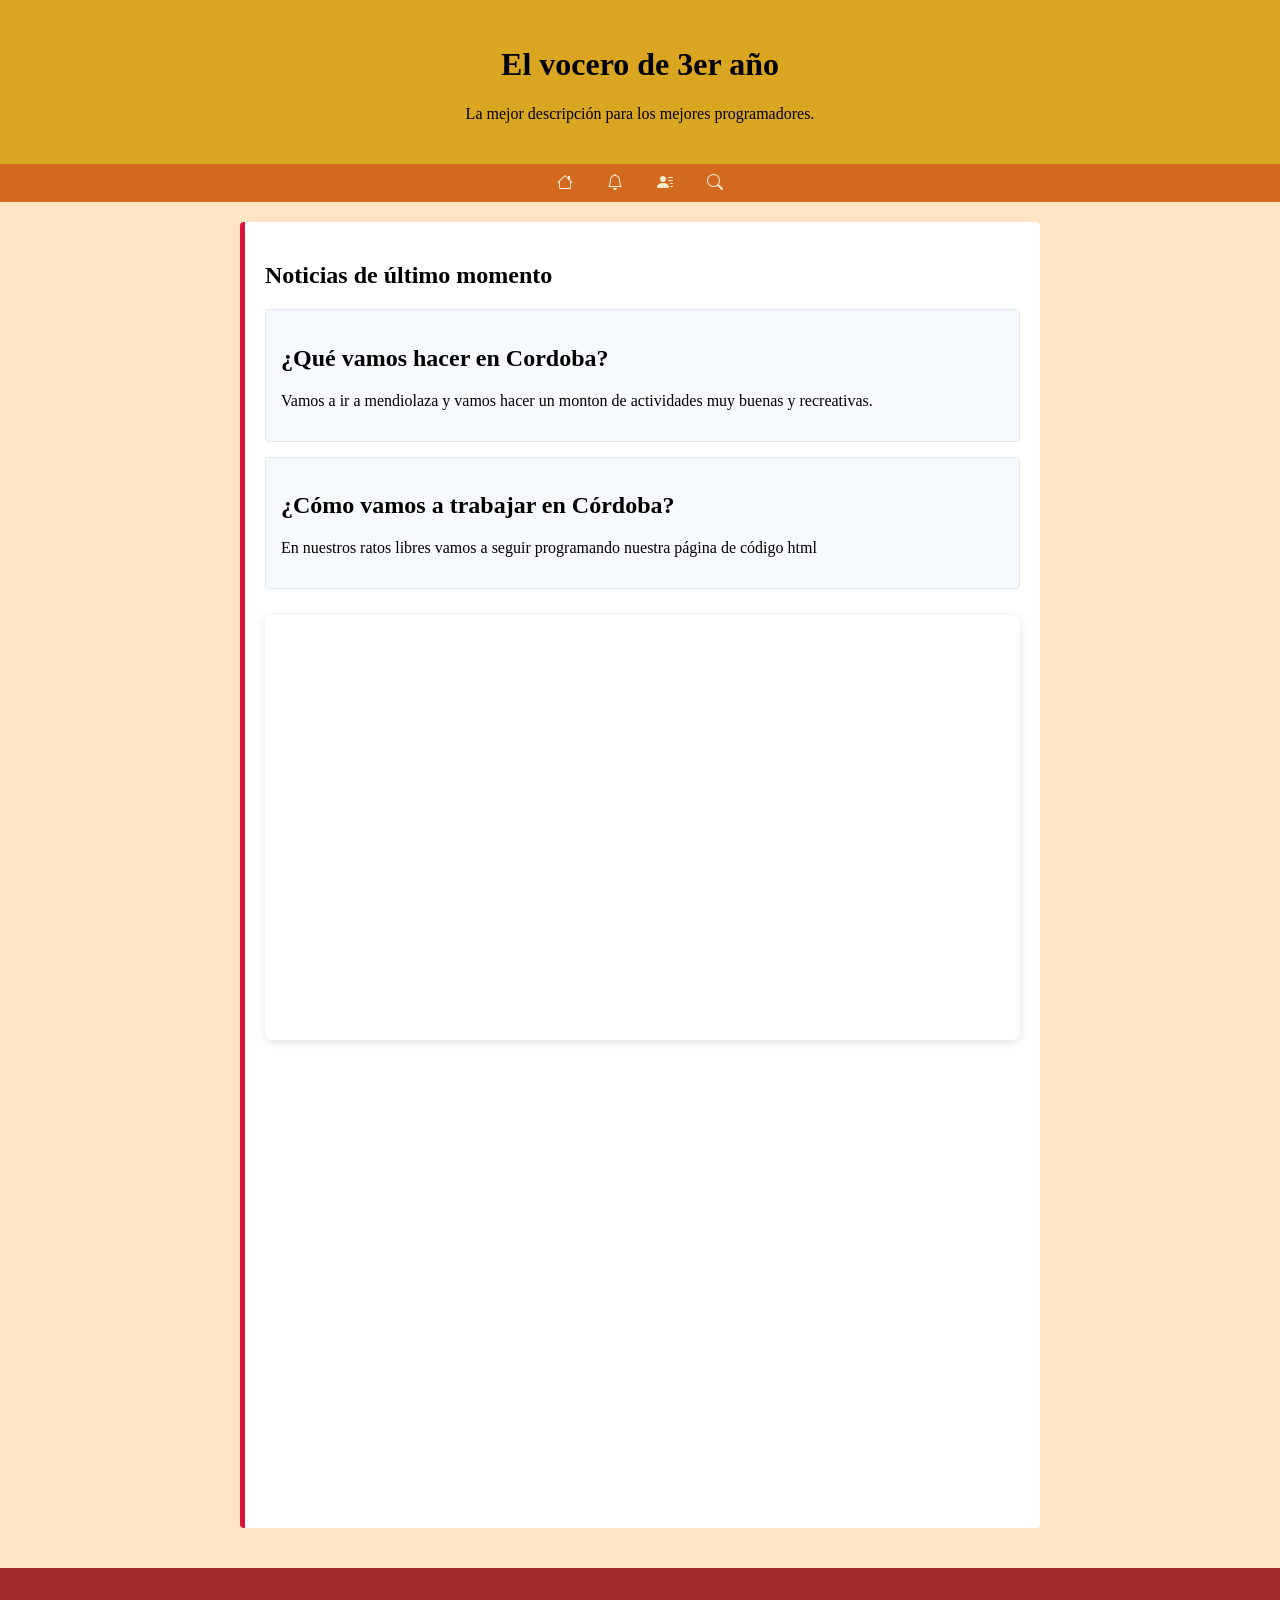
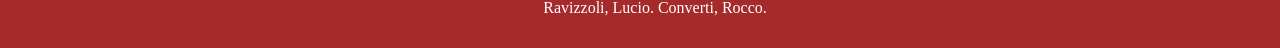
<file: diario.html>
<!DOCTYPE html>
<html lang="es">
<head>
    <meta charset="UTF-8">
    <meta name="viewport" content="width=device-width, initial-scale=1.0">
    <title>Document</title>
    <link rel="stylesheet" href="https://cdn.jsdelivr.net/npm/bootstrap-icons@1.13.1/font/bootstrap-icons.min.css">
    <style>
        body {
            font-family: 'Times New Roman', Times, serif;
            margin: 0;
            Padding: 0;
            background-color: bisque;
        }
        header {
            background-color: goldenrod;
            color: black;
            text-align: center;
            padding: 25px;
        }
        nav {
            background-color: chocolate;
            padding: 10px;
        }
        nav ul {
            list-style-type: none;
            margin: 0;
            padding: 0;
            text-align: center;
        }
        nav ul li {
            display: inline;
            margin: 0 15px;
        }
        nav ul li a {
            color: antiquewhite;
            text-decoration: none;
            font-weight: bold;
        }
        main {
padding: 20px;
max-width: 800px;
margin: 0 auto;
}
/* Estilo para las secciones temáticas */
section {
background-color: #ffffff;
border-left: 5px solid crimson;
padding: 20px;
margin-bottom: 20px;
border-radius: 4px;
}
/* Estilo para los artículos o noticias individuales */
article {
background-color: #f7fafc;
border: 1px solid #e2e8f0;
padding: 15px;
margin-top: 15px;
border-radius: 4px;
}
article h3 {
color:crimson;
margin-top: 0;
}
/* Estilo para el pie de página */
footer {
background-color:brown;
color: white;
text-align: center;
padding: 15px;
position: relative;
bottom: 0;
width: 100%;
}
    </style>
</head>
<body>
    <header>
        <h1>El vocero de 3er año</h1>
        <p>La mejor descripción para los mejores programadores.</p>
    </header>

    <nav>
        <ul>
        <li><a href="#"><i class="bi bi-house"></i></a></li>
       <li><a href="#"><i class="bi bi-bell"></i></a></li>
       <li><a href="#"><i class="bi bi-person-lines-fill"></i></a></li>
       <li><a href="#"><i class="bi bi-search"></i></a></li>
       </ul>
    </nav>

        <main>
        <section>
            <h2>Noticias de último momento</h2>

            <article>
                 <h2>¿Qué vamos hacer en Cordoba?</h2>
                 <p>Vamos a ir a mendiolaza y vamos hacer un monton de actividades muy buenas y recreativas.</p>
            </article>
            <article>
                <h2> ¿Cómo vamos a trabajar en Córdoba?</h2>
                <p> En nuestros ratos libres vamos a seguir programando nuestra página de código html</p>
            </article>
            <div style="position: relative; width: 100%; height: 0; padding-top: 56.2500%;
 padding-bottom: 0; box-shadow: 0 2px 8px 0 rgba(63,69,81,0.16); margin-top: 1.6em; margin-bottom: 0.9em; overflow: hidden;
 border-radius: 8px; will-change: transform;">
  <iframe loading="lazy" style="position: absolute; width: 100%; height: 100%; top: 0; left: 0; border: none; padding: 0;margin: 0;"
    src="https://www.canva.com/design/DAHOWZeqh3M/91RnEh1AYnn83Eo7sIk7cQ/view?embed" allowfullscreen="allowfullscreen" allow="fullscreen">
  </iframe>
</div>
<a href="#" target="_blank" rel="noopener"></a> 
<iframe src="https://www.google.com/maps/embed?pb=!1m18!1m12!1m3!1d670.5387642023126!2d-58.42776993504967!3d-34.6268783039714!2m3!1f0!2f0!3f0!3m2!1i1024!2i768!4f13.1!3m3!1m2!1s0x95bcca526a4877df%3A0x92fbbba5ce6407d9!2sColegio%20San%20Jos%C3%A9%20de%20Calasanz!5e0!3m2!1sen!2sar!4v1783100674645!5m2!1sen!2sar" width="600" height="450" style="border:0;" allowfullscreen="" loading="lazy" referrerpolicy="strict-origin-when-cross-origin"></iframe> 
        </section> 
    </main> 
 
    <footer> 
        <p>Ravizzoli, Lucio.  Converti, Rocco.</p> 
    </footer>  
     
</body> 
</html>
</file>
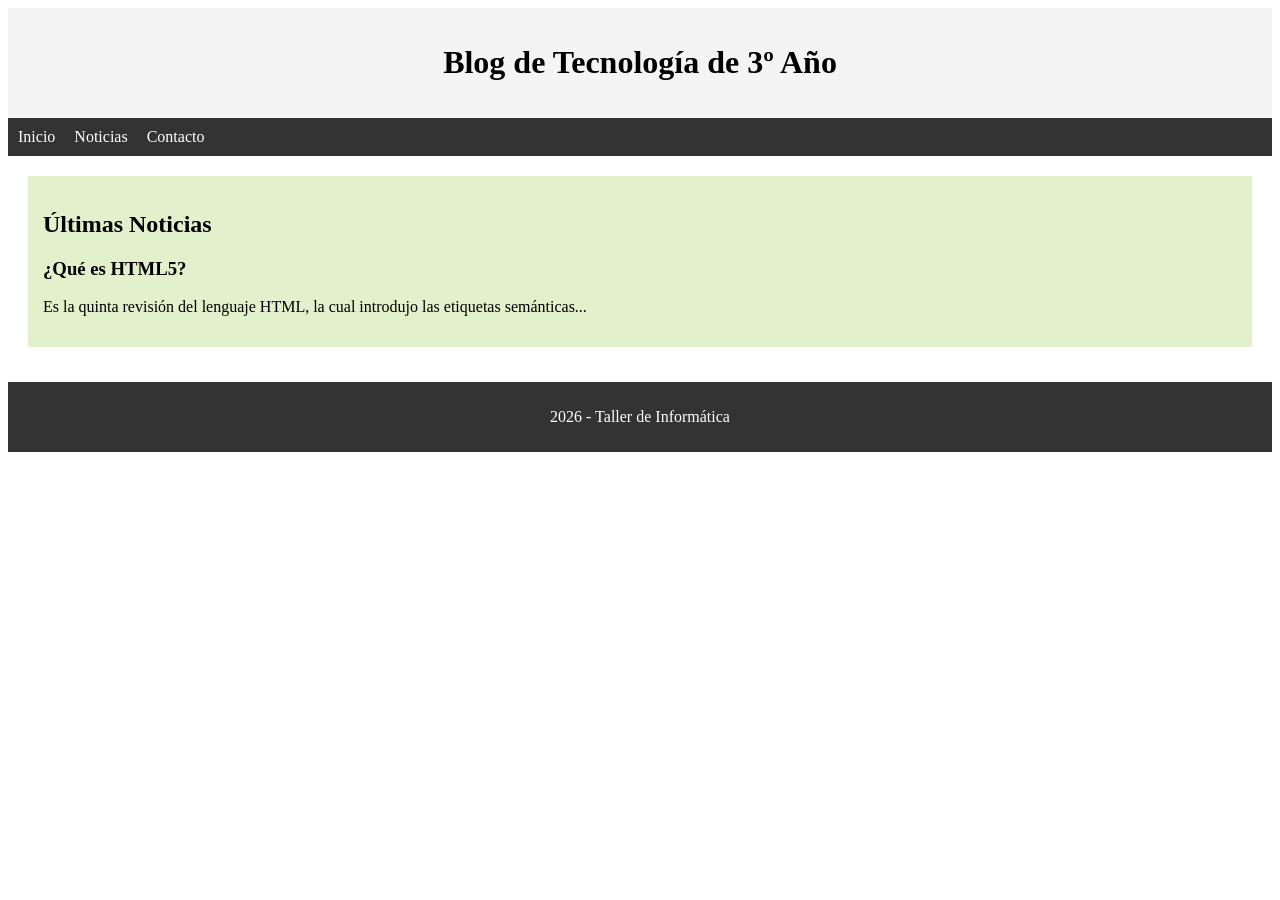
<file: semantica.html>
<!DOCTYPE html>
<html lang="en">
<head>
    <meta charset="UTF-8">
    <meta name="viewport" content="width=device-width, initial-scale=1.0">
    <title>Document</title>
    <style>
        header { background-color: #f4f4f4; padding: 15px; text-align: center; }
        nav { background-color: #333; padding: 10px; }
        nav a { color: white; margin-right: 15px; text-decoration: none; }
        main { background-color: #fff; padding: 20px; }
        section { background-color: #e2f0cb; padding: 15px; margin-bottom: 15px; }
        footer { background-color: #333; color: white; text-align: center; padding: 10px; }
        </style>
</head>
<body>
        <header>
        <h1>Blog de Tecnología de 3º Año</h1>
        </header>
        <nav>
        <a href="#">Inicio</a>
        <a href="#">Noticias</a>
        <a href="#">Contacto</a>
    </nav>
    <main>
    <section>
    <h2>Últimas Noticias</h2>
    <article>
    <h3>¿Qué es HTML5?</h3>
    <p>Es la quinta revisión del lenguaje HTML, la cual introdujo las
    etiquetas semánticas...</p>
    </article>
    </section>
    </main>
    <footer>
    <p>2026 - Taller de Informática</p>
    </footer>
</body>
</html>
</file>
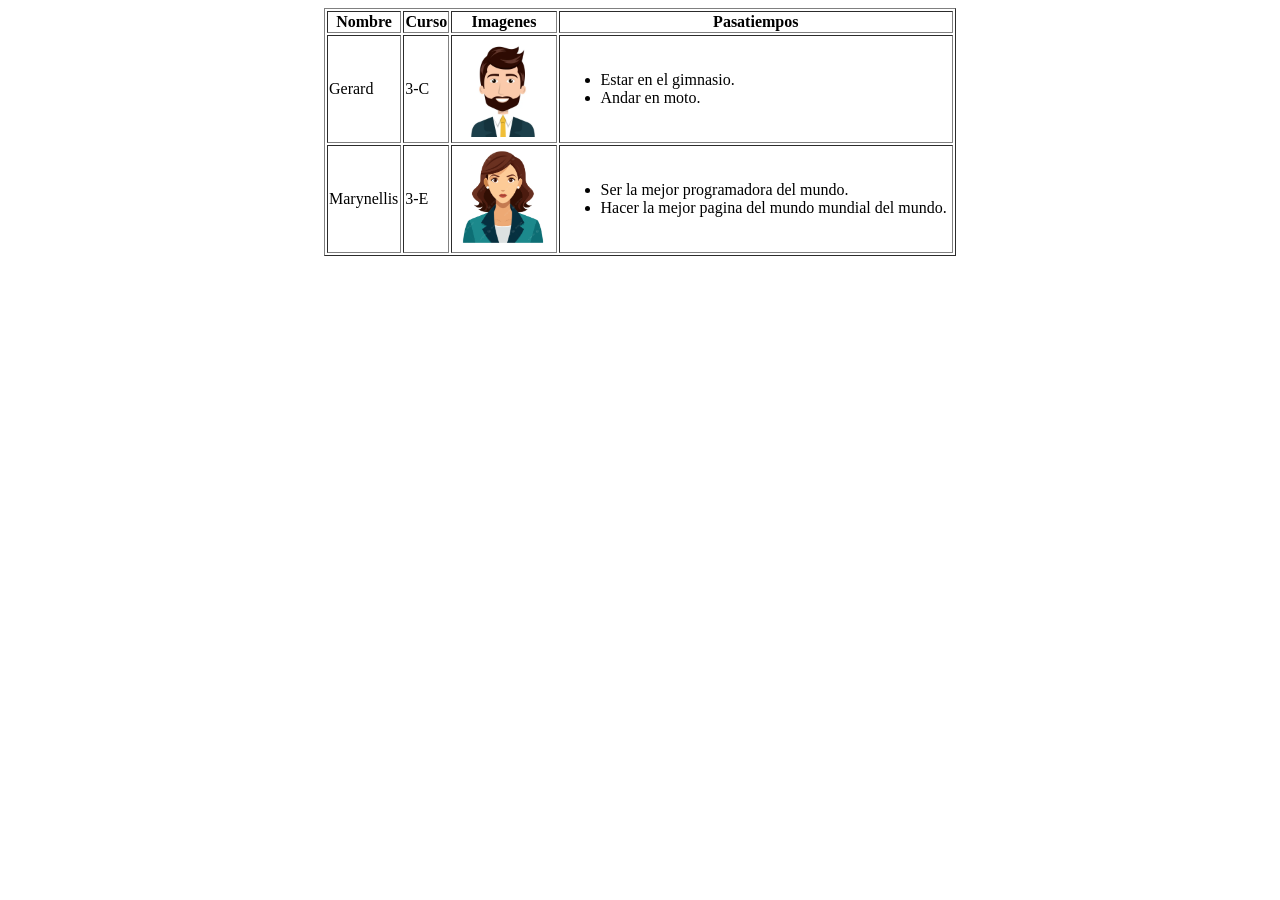
<file: Tabla1.html>
<!DOCTYPE html>
<html lang="es">
<head>
    <meta charset="UTF-8">
    <meta name="viewport" content="width=device-width, initial-scale=1.0">
    <title>Tablas</title>
</head>
<body>
    <table border="1" align="center" width="50%"> 
        <!--Encabezado-->
        <tr>
            <th>Nombre</th>
            <th>Curso</th>
            <th>Imagenes</th>
            <th>Pasatiempos</th>
        </tr>
        <!--Fila de datos-->
        <tr>
             <td>Gerard</td>
             <td>3-C</td>
             <td><img src="../img/avat.jpg" alt="avatar" width="100"></td>
             <td>
                <ul>
                    <li> Estar en el gimnasio.</li>
                    <li> Andar en moto.</li>
                </ul>
             </td>
        </tr>
        <!--Fila de datos-->
        <tr>
             <td>Marynellis</td>
             <td>3-E</td>
             <td><img src="../img/pngtree-business-women-avatar-png-image_17163554.png" alt="" width="100"></td>
             <td>
                <ul>
                    <li> Ser la mejor programadora del mundo.</li>
                    <li> Hacer la mejor pagina del mundo mundial del mundo.</li>
                </ul>
             </td>
        </tr>
     </table>
</body>
</html>
</file>
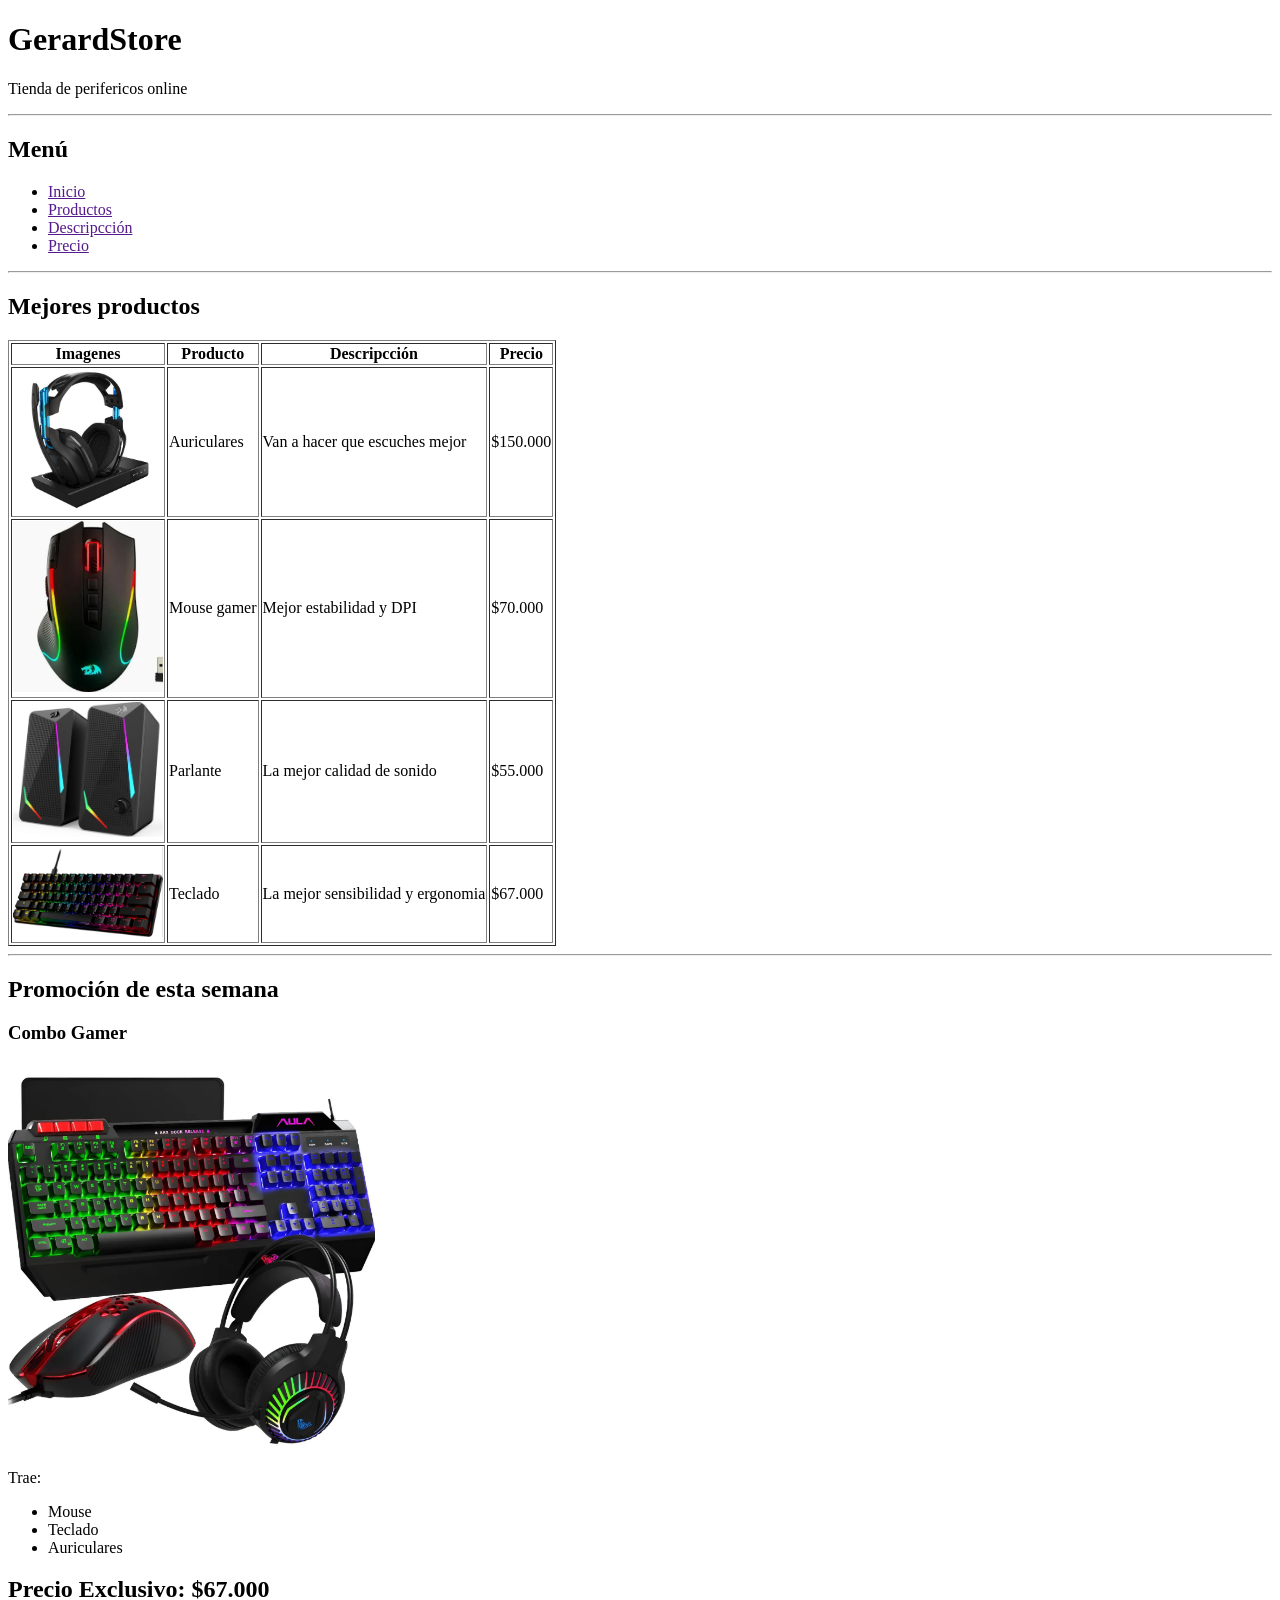
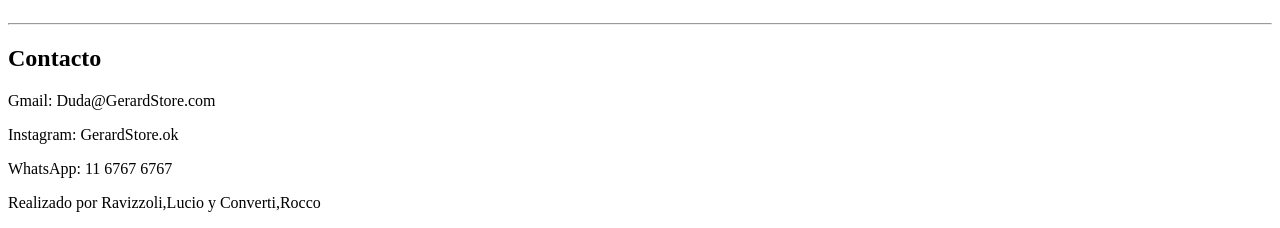
<file: tienda.html>
<!DOCTYPE html>
<html lang="es">
<head>
    <meta charset="UTF-8">
    <meta name="viewport" content="width=device-width, initial-scale=1.0">
    <title>GerardStore</title>
</head>
<body>
    <h1>GerardStore</h1>
    <p> Tienda de perifericos online </p>
    <hr>
    <h2> Menú </h2>
        <ul>
             <li><a href="">Inicio</a></li>
            <li><a href="">Productos</a></li>
            <li><a href="">Descripcción</a></li>
            <li><a href="">Precio</a></li>
        </ul>
     <hr>
         <h2>Mejores productos</h2>
         <table border="1">
            <tr>
                <th>Imagenes</th>
                <th>Producto</th>
                <th>Descripcción</th>
                <th>Precio</th>
             </tr>
    <tr>
                <td> <img src="../img/auriculares.jpg" alt="Auriculares" width="150"></td>
                <td>Auriculares</td>
                <td>Van a hacer que escuches mejor</td>
                <td>$150.000</td>
    </tr>
    <tr>
               <td> <img src="../img/mouse.png" alt="Mouse" width="150"></td>
               <td> Mouse gamer</td>
               <td>Mejor estabilidad y DPI</td>
               <td>$70.000</td>
    </tr>
    <tr>
              <td> <img src="../img/parlante.png" alt="Parlante" width="150"></td>
              <td>Parlante</td>
              <td>La mejor calidad de sonido</td>
              <td>$55.000</td>
    </tr>
    <tr>
              <td> <img src="../img/teclado.png" alt="Teclado" width="150"></td>
              <td>Teclado</td>
              <td>La mejor sensibilidad y ergonomia</td>
              <td>$67.000</td>
    </tr>    

         </table>   
         <hr>
         <h2> Promoción de esta semana</h2>
         <h3> Combo Gamer</h3>
          <img src ="img/combo_gamer.png" alt="Combo Gamer" width="367">
          <p> Trae: </p>
          <ul>
            <li>Mouse</li>
            <li>Teclado</li>
            <li>Auriculares</li>
          </ul>
          <h2>Precio Exclusivo: $67.000</h2>
        <hr>
        <h2>Contacto</h2>
        <p>Gmail: Duda@GerardStore.com </p>
        <p>Instagram: GerardStore.ok</p>
        <p>WhatsApp: 11 6767 6767</p>
        </hr>
        <p>Realizado por Ravizzoli,Lucio y Converti,Rocco</p> 
</body>
</html>
</file>
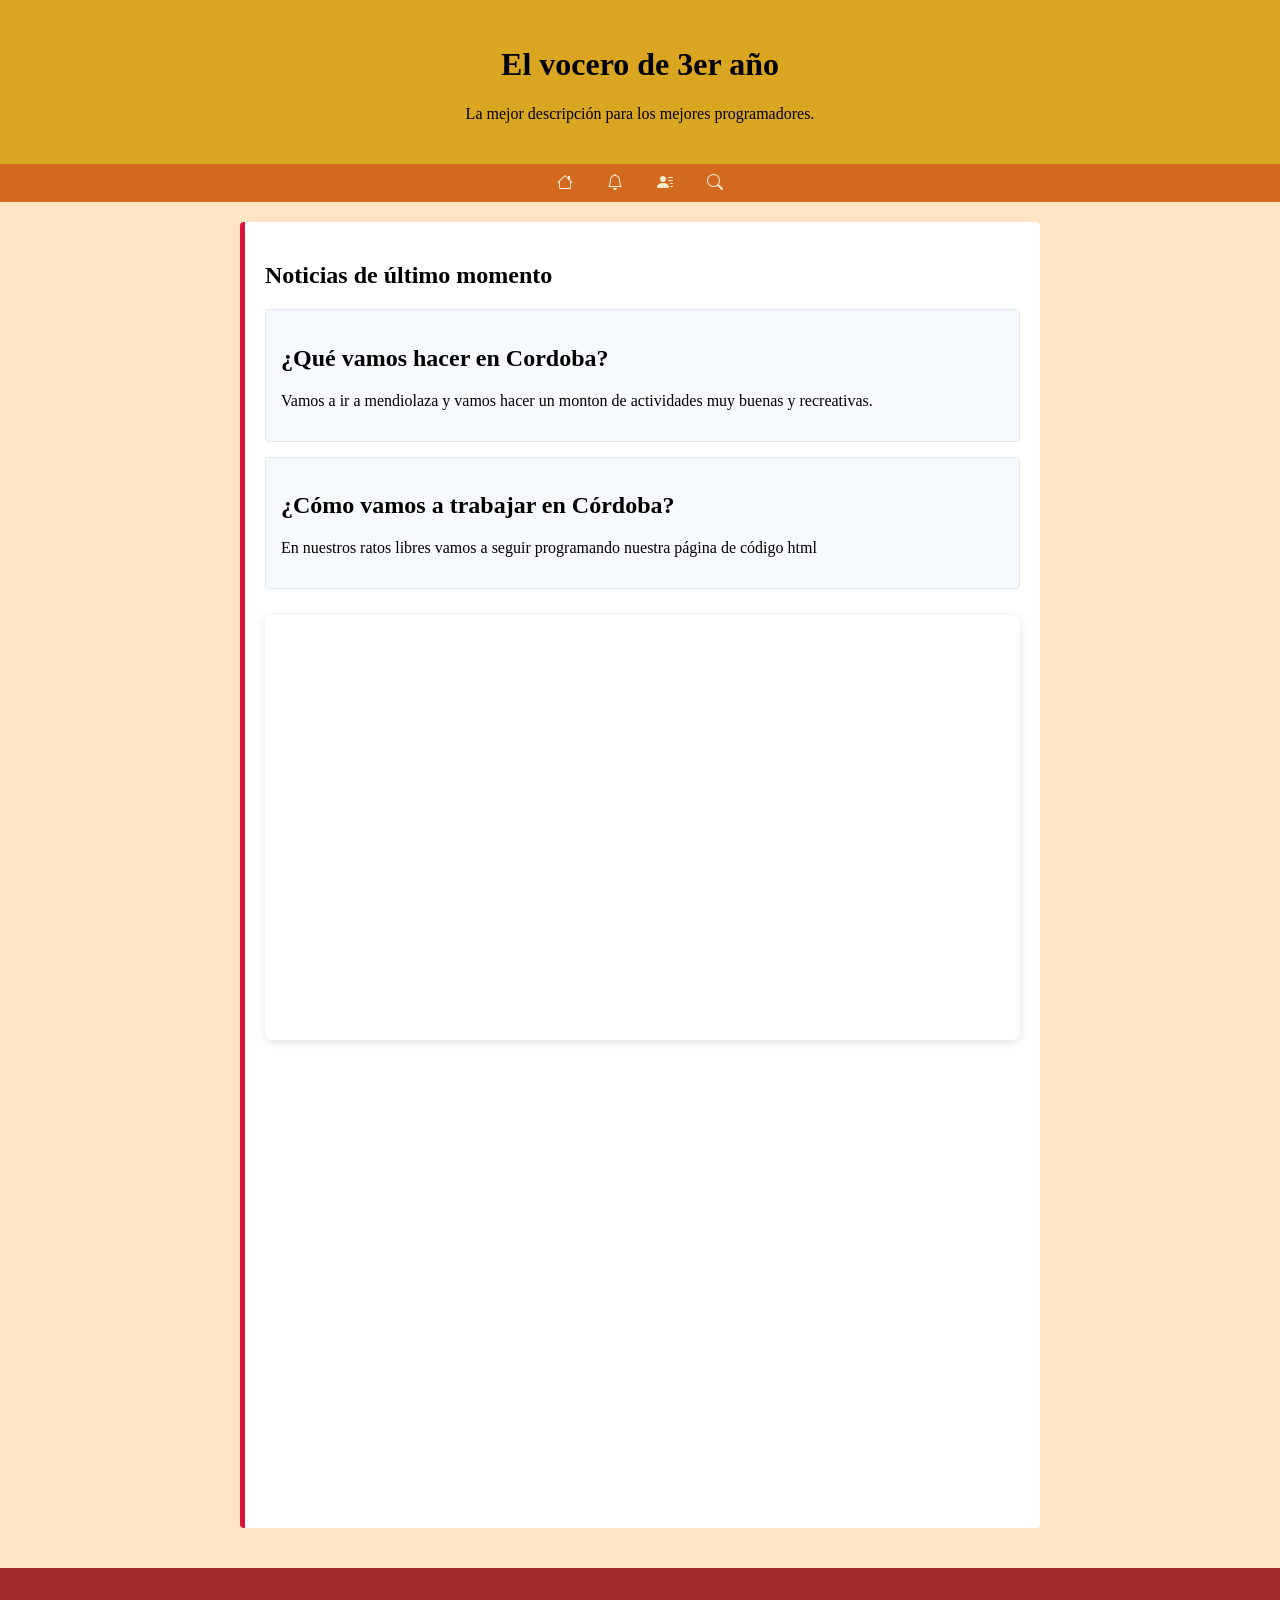
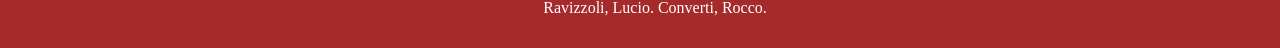
<file: pages/diaria.html>
<!DOCTYPE html>
<html lang="es">
<head>
    <meta charset="UTF-8">
    <meta name="viewport" content="width=device-width, initial-scale=1.0">
    <title>Document</title>
    <link rel="stylesheet" href="https://cdn.jsdelivr.net/npm/bootstrap-icons@1.13.1/font/bootstrap-icons.min.css">
    <style>
        body {
            font-family: 'Times New Roman', Times, serif;
            margin: 0;
            Padding: 0;
            background-color: bisque;
        }
        header {
            background-color: goldenrod;
            color: black;
            text-align: center;
            padding: 25px;
        }
        nav {
            background-color: chocolate;
            padding: 10px;
        }
        nav ul {
            list-style-type: none;
            margin: 0;
            padding: 0;
            text-align: center;
        }
        nav ul li {
            display: inline;
            margin: 0 15px;
        }
        nav ul li a {
            color: antiquewhite;
            text-decoration: none;
            font-weight: bold;
        }
        main {
padding: 20px;
max-width: 800px;
margin: 0 auto;
}
/* Estilo para las secciones temáticas */
section {
background-color: #ffffff;
border-left: 5px solid crimson;
padding: 20px;
margin-bottom: 20px;
border-radius: 4px;
}
/* Estilo para los artículos o noticias individuales */
article {
background-color: #f7fafc;
border: 1px solid #e2e8f0;
padding: 15px;
margin-top: 15px;
border-radius: 4px;
}
article h3 {
color:crimson;
margin-top: 0;
}
/* Estilo para el pie de página */
footer {
background-color:brown;
color: white;
text-align: center;
padding: 15px;
position: relative;
bottom: 0;
width: 100%;
}
    </style>
</head>
<body>
    <header>
        <h1>El vocero de 3er año</h1>
        <p>La mejor descripción para los mejores programadores.</p>
    </header>

    <nav>
        <ul>
        <li><a href="#"><i class="bi bi-house"></i></a></li>
       <li><a href="#"><i class="bi bi-bell"></i></a></li>
       <li><a href="#"><i class="bi bi-person-lines-fill"></i></a></li>
       <li><a href="#"><i class="bi bi-search"></i></a></li>
       </ul>
    </nav>

        <main>
        <section>
            <h2>Noticias de último momento</h2>

            <article>
                 <h2>¿Qué vamos hacer en Cordoba?</h2>
                 <p>Vamos a ir a mendiolaza y vamos hacer un monton de actividades muy buenas y recreativas.</p>
            </article>
            <article>
                <h2> ¿Cómo vamos a trabajar en Córdoba?</h2>
                <p> En nuestros ratos libres vamos a seguir programando nuestra página de código html</p>
            </article>
            <div style="position: relative; width: 100%; height: 0; padding-top: 56.2500%;
 padding-bottom: 0; box-shadow: 0 2px 8px 0 rgba(63,69,81,0.16); margin-top: 1.6em; margin-bottom: 0.9em; overflow: hidden;
 border-radius: 8px; will-change: transform;">
  <iframe loading="lazy" style="position: absolute; width: 100%; height: 100%; top: 0; left: 0; border: none; padding: 0;margin: 0;"
    src="https://www.canva.com/design/DAHOWZeqh3M/91RnEh1AYnn83Eo7sIk7cQ/view?embed" allowfullscreen="allowfullscreen" allow="fullscreen">
  </iframe>
</div>
<a href="#" target="_blank" rel="noopener"></a> 
<iframe src="https://www.google.com/maps/embed?pb=!1m18!1m12!1m3!1d670.5387642023126!2d-58.42776993504967!3d-34.6268783039714!2m3!1f0!2f0!3f0!3m2!1i1024!2i768!4f13.1!3m3!1m2!1s0x95bcca526a4877df%3A0x92fbbba5ce6407d9!2sColegio%20San%20Jos%C3%A9%20de%20Calasanz!5e0!3m2!1sen!2sar!4v1783100674645!5m2!1sen!2sar" width="600" height="450" style="border:0;" allowfullscreen="" loading="lazy" referrerpolicy="strict-origin-when-cross-origin"></iframe> 
        </section> 
    </main> 
 
    <footer> 
        <p>Ravizzoli, Lucio.  Converti, Rocco.</p> 
    </footer>  
     
</body> 
</html>
</file>
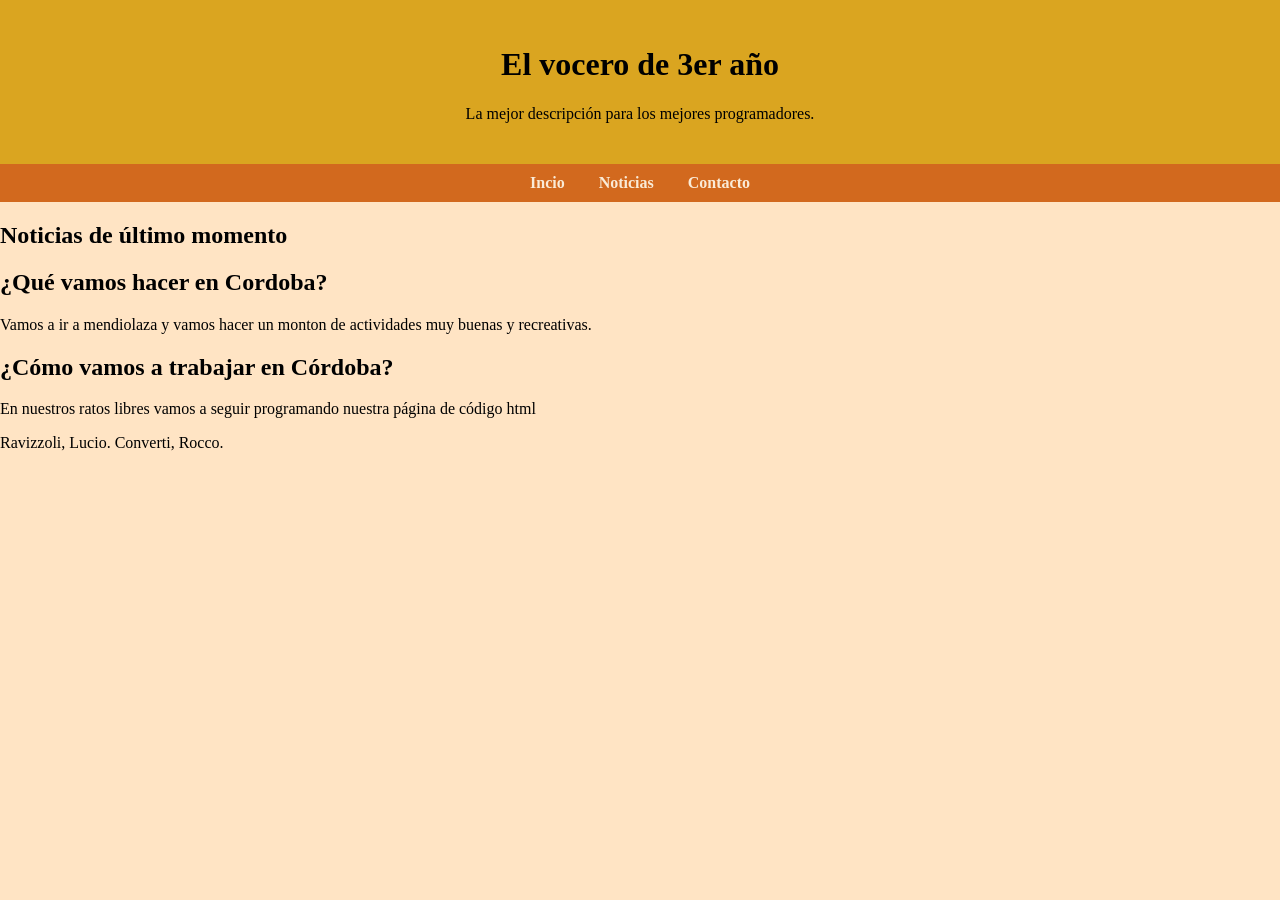
<file: pages/diario.html>
<!DOCTYPE html>
<html lang="es">
<head>
    <meta charset="UTF-8">
    <meta name="viewport" content="width=device-width, initial-scale=1.0">
    <title>Document</title>
    <style>
        body {
            font-family: 'Times New Roman', Times, serif;
            margin: 0;
            Padding: 0;
            background-color: bisque;
        }
        header {
            background-color: goldenrod;
            color: black;
            text-align: center;
            padding: 25px;
        }
        nav {
            background-color: chocolate;
            padding: 10px;
        }
        nav ul {
            list-style-type: none;
            margin: 0;
            padding: 0;
            text-align: center;
        }
        nav ul li {
            display: inline;
            margin: 0 15px;
        }
        nav ul li a {
            color: antiquewhite;
            text-decoration: none;
            font-weight: bold;
        }
         
    </style>
</head>
<body>
    <header>
        <h1>El vocero de 3er año</h1>
        <p>La mejor descripción para los mejores programadores.</p>
    </header>

    <nav>
        <ul>
        <li><a href="#">Incio</a></li>
       <li><a href="#">Noticias</a></li>
       <li><a href="#">Contacto</a></li>
       </ul>
    </nav>

    <main>
        <section>
            <h2>Noticias de último momento</h2>

            <article>
                 <h2>¿Qué vamos hacer en Cordoba?</h2>
                 <p>Vamos a ir a mendiolaza y vamos hacer un monton de actividades muy buenas y recreativas.</p>
            </article>
            <article>
                <h2> ¿Cómo vamos a trabajar en Córdoba?</h2>
                <p> En nuestros ratos libres vamos a seguir programando nuestra página de código html</p>
            </article>
        </section>
    </main>

    <footer>
        <p>Ravizzoli, Lucio.  Converti, Rocco.</p>
    </footer> 
    
</body>
</html>
</file>
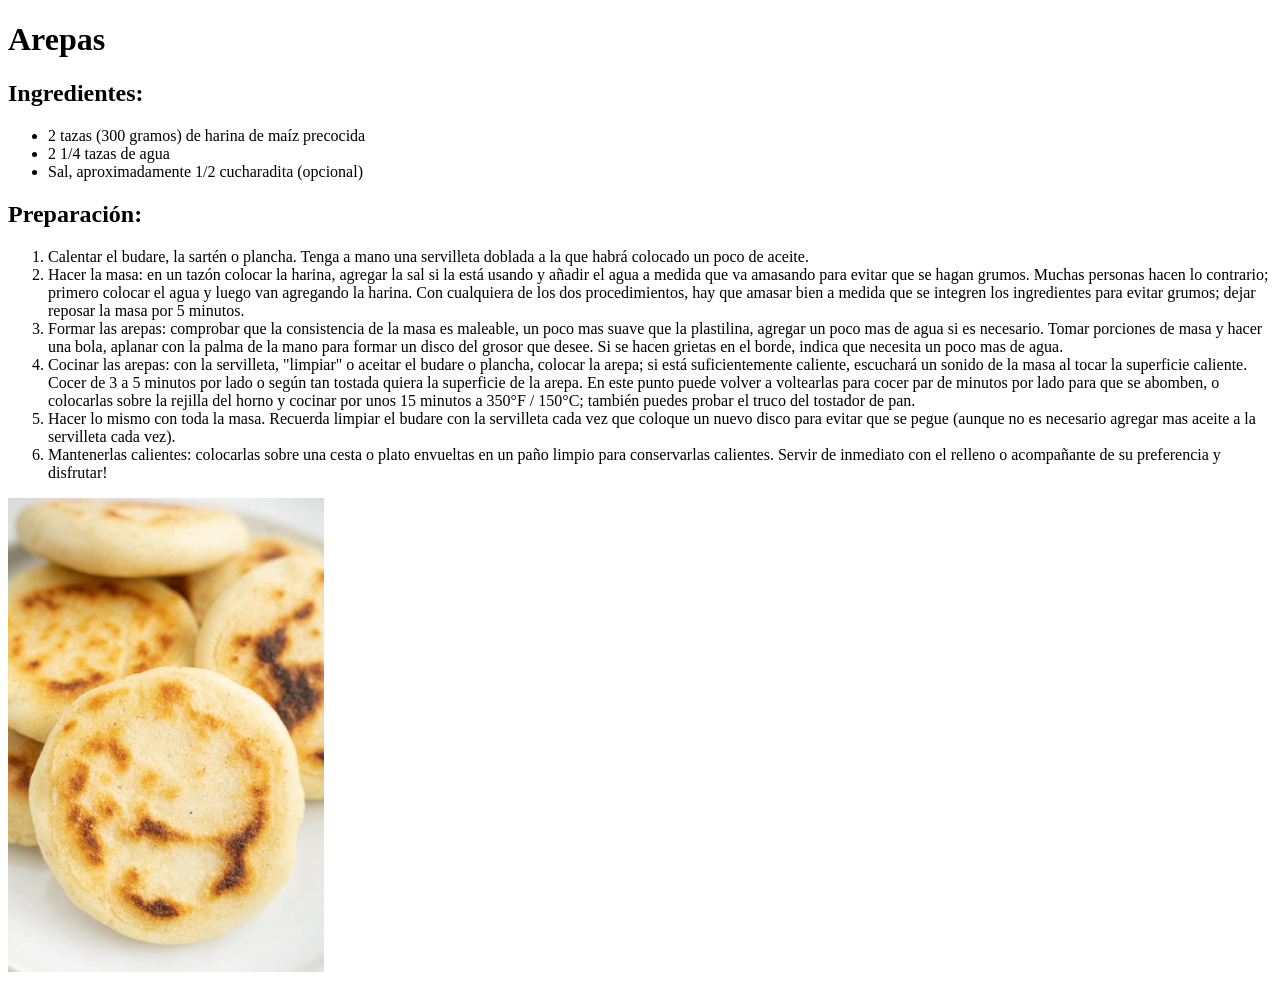
<file: pages/listas.html>
<!DOCTYPE html>
<html lang="es">
<head>
    <meta charset="UTF-8">
    <meta name="viewport" content="width=device-width, initial-scale=1.0">
    <title>Document</title>
</head>
<body>
    <h1> Arepas </h1>
    <h2>Ingredientes: </h2>
    <ul>
     <li> 	2 tazas (300 gramos) de harina de maíz precocida </li>
     <li>  	2 1/4 tazas de agua </li>
     <li> Sal, aproximadamente 1/2 cucharadita (opcional) </li>
    </ul>
    <h2> Preparación: </h2>
     <ol>
<li>Calentar el budare, la sartén o plancha. Tenga a mano una servilleta doblada a la que habrá colocado un poco de aceite.</li>
<li>Hacer la masa: en un tazón colocar la harina, agregar la sal si la está usando y añadir el agua a medida que va amasando para evitar que se hagan grumos. Muchas personas hacen lo contrario; primero colocar el agua y luego van agregando la harina. Con cualquiera de los dos procedimientos, hay que amasar bien a medida que se integren los ingredientes para evitar grumos; dejar reposar la masa por 5 minutos.</li>
<li>Formar las arepas: comprobar que la consistencia de la masa es maleable, un poco mas suave que la plastilina, agregar un poco mas de agua si es necesario. Tomar porciones de masa y hacer una bola, aplanar con la palma de la mano para formar un disco del grosor que desee. Si se hacen grietas en el borde, indica que necesita un poco mas de agua.</li>
<li>Cocinar las arepas: con la servilleta, "limpiar" o aceitar el budare o plancha, colocar la arepa; si está suficientemente caliente, escuchará un sonido de la masa al tocar la superficie caliente. Cocer de 3 a 5 minutos por lado o según tan tostada quiera la superficie de la arepa. En este punto puede volver a voltearlas para cocer par de minutos por lado para que se abomben, o colocarlas sobre la rejilla del horno y cocinar por unos 15 minutos a 350°F / 150°C; también puedes probar el truco del tostador de pan.</li>
<li>Hacer lo mismo con toda la masa. Recuerda limpiar el budare con la servilleta cada vez que coloque un nuevo disco para evitar que se pegue (aunque no es necesario agregar mas aceite a la servilleta cada vez).</li>
<li>Mantenerlas calientes: colocarlas sobre una cesta o plato envueltas en un paño limpio para conservarlas calientes. Servir de inmediato con el relleno o acompañante de su preferencia y disfrutar!</li>
     </ol>   
    <img src="../img/Arepas.jpg" width="25%">
</body>
</html>
</file>
